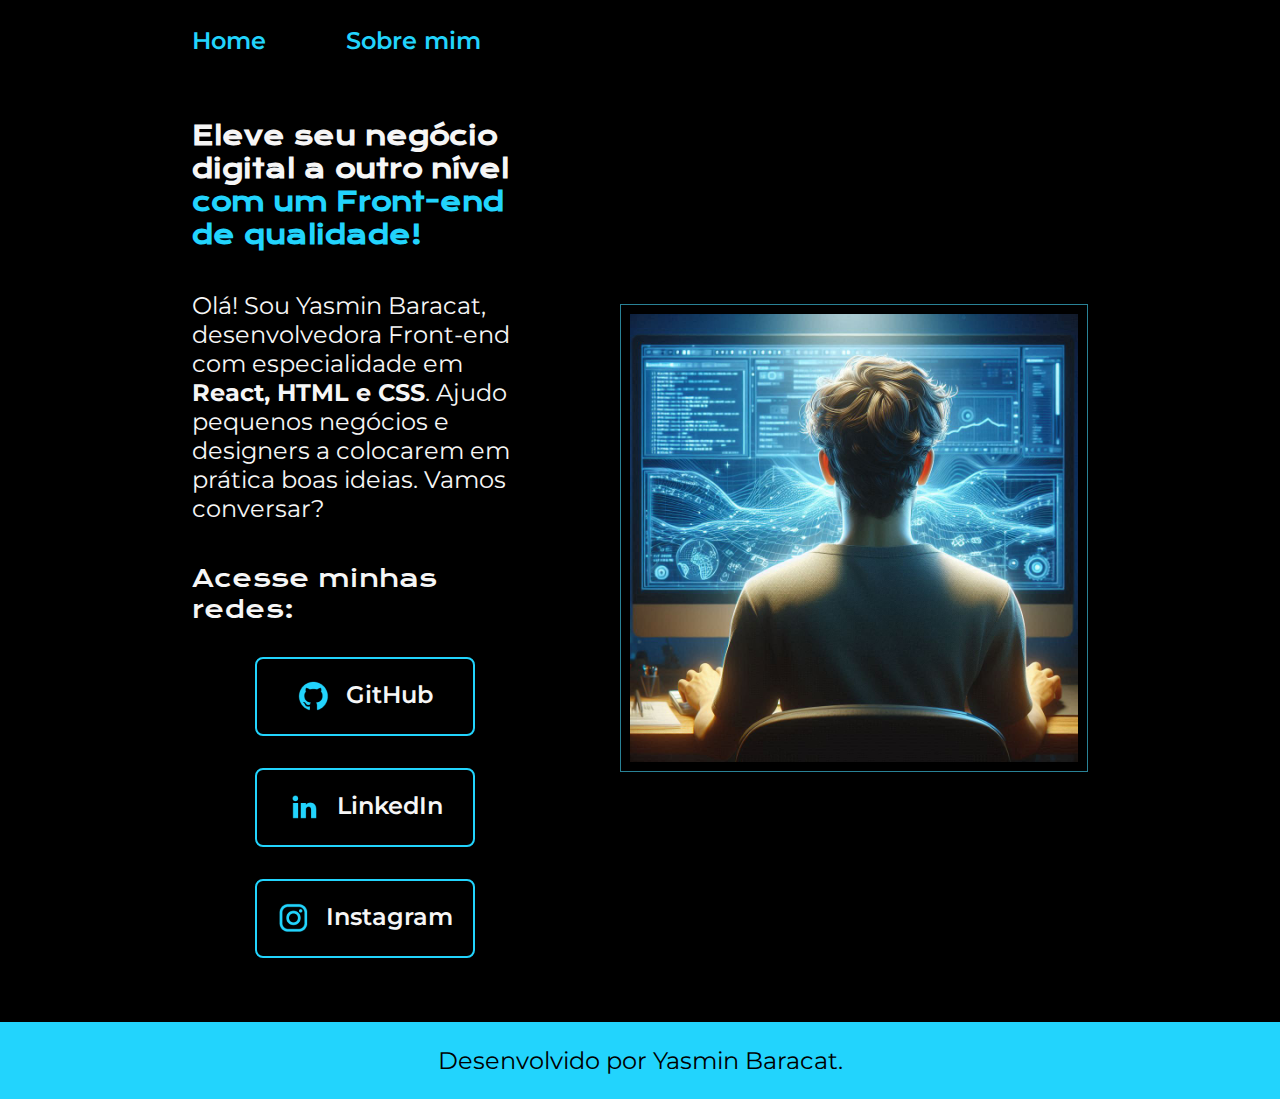
<file: index.html>
<!DOCTYPE html>
<html lang="pt-br">
<head>
    <meta charset="UTF-8">
    <meta http-equiv="X-UA-Compatible" content="IE-Edge">
    <meta name="viewport" content="width=device-width, initial-scale=1.0">
    <title>Home</title>
    <link rel="stylesheet" href="./estilos/style.css">
</head>
<body>
    <header class="cabecalho">
        <nav class="cabecalho__menu">
            <a class="cabecalho__menu__link" href="index.html">Home</a>
            <a class="cabecalho__menu__link" href="about.html">Sobre mim</a>
        </nav>
    </header>
    <main class="apresentacao">
        <section class="apresentacao__conteudo">
            <h1 class="apresentacao__conteudo__titulo">Eleve seu negócio digital a outro nível <strong class="titulo-destaque">com um Front-end de qualidade!</strong></h1>
            <p class="apresentacao__conteudo__paragrafo">Olá! Sou Yasmin Baracat, desenvolvedora Front-end com especialidade em <strong class="paragrafo-destaque">React, HTML e CSS</strong>. Ajudo pequenos negócios e designers a colocarem em prática boas ideias. Vamos conversar?</p>
            <div class="apresentacao__conteudo__links">
                <h2 class="apresentacao__conteudo__links__subtitulo">Acesse minhas redes:</h2>
                <a class="apresentacao__links__navegacao" href="https://github.com/yasminbaracat">
                    <img src="./asset/github.png" alt="icone do GitHub">
                    GitHub
                </a>
                <a class="apresentacao__links__navegacao" href="https://linkedin.com/in/yasminbaracat">
                    <img src="./asset/linkedin.png" alt="icone do LinkedIn">
                    LinkedIn
                </a>
                <a class="apresentacao__links__navegacao" href="https://instagram.com/yasmingjb">
                    <img src="./asset/instagram.png" alt="icone do Instagram">
                    Instagram
                </a>
            </div>
        </section>
        <img class="apresentacao__imagem" src="./asset/_b6aa8dbb-d6dd-4066-874c-3a4c1da50ddf.jpeg" alt="Foto da Joana Santos programando">
    </main>
    <footer class="rodape">
        <p>Desenvolvido por Yasmin Baracat.</p>
    </footer>
</body>
</html>
</file>
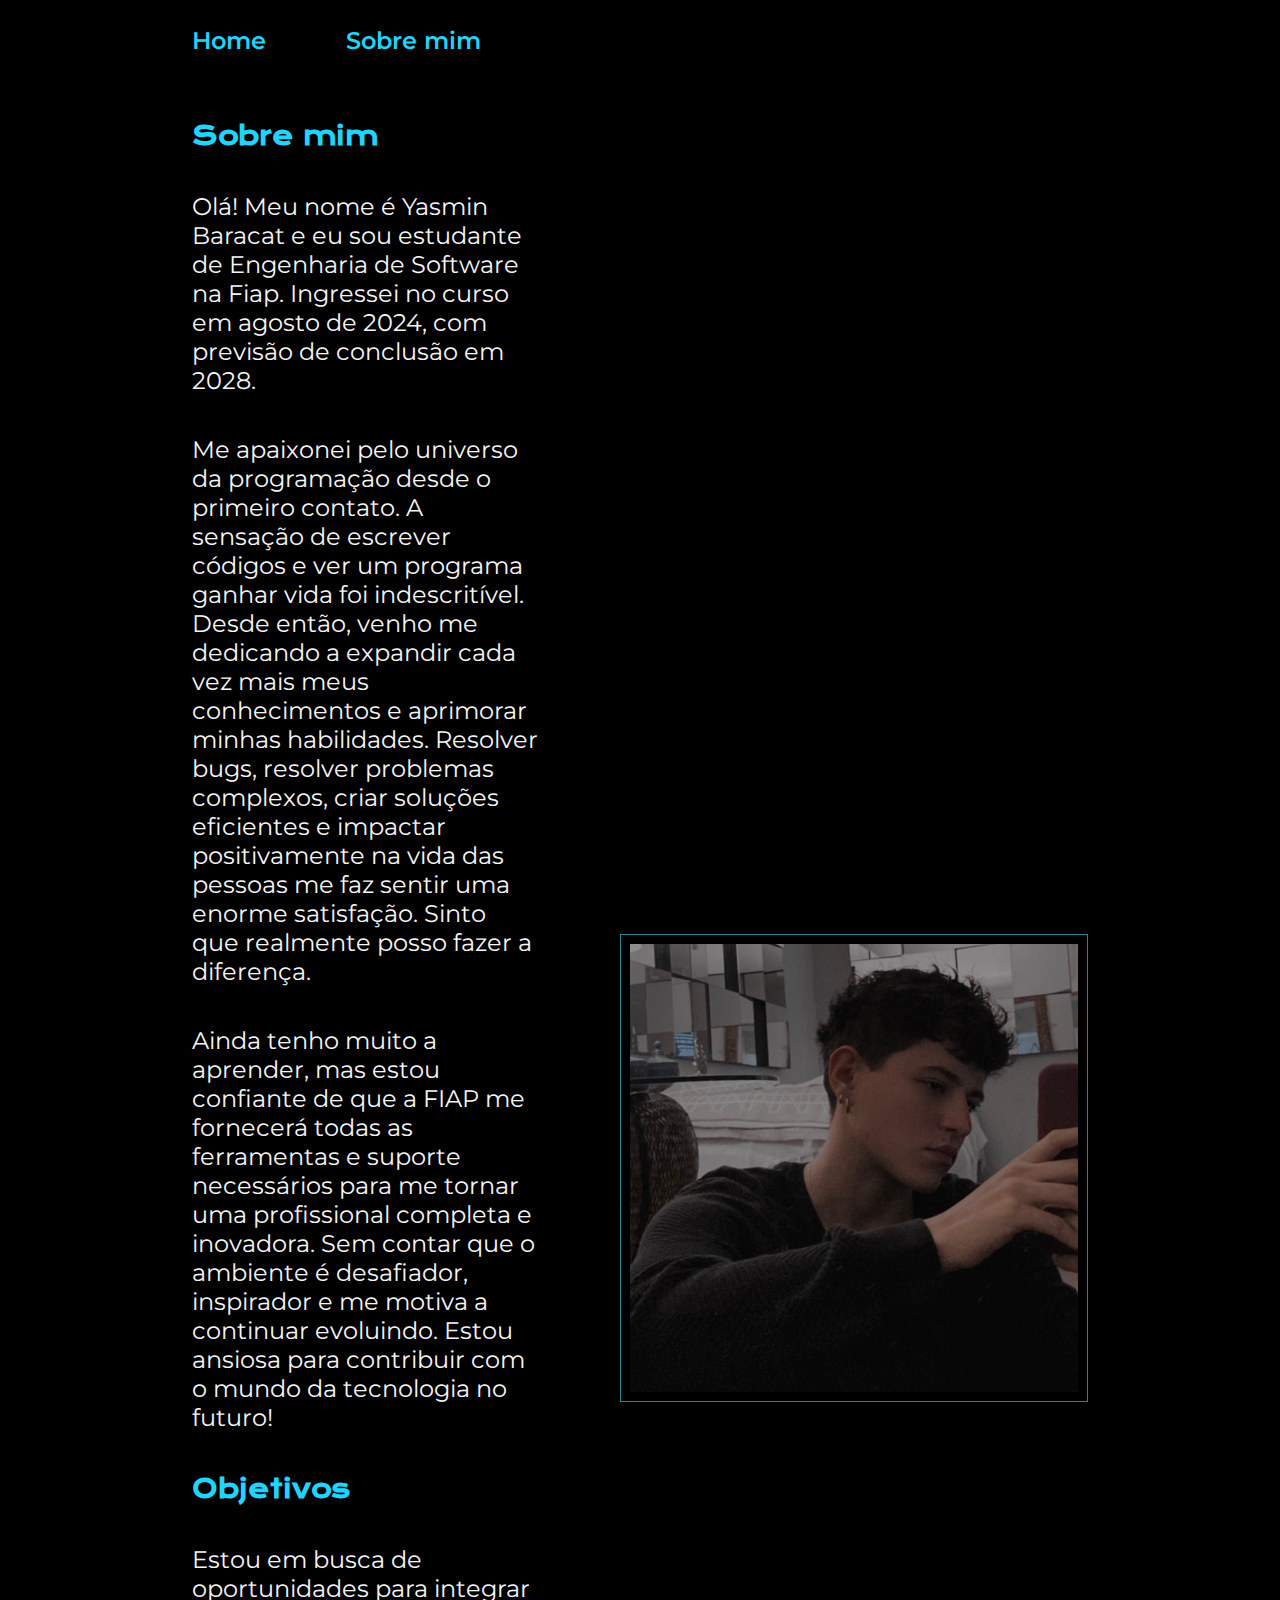
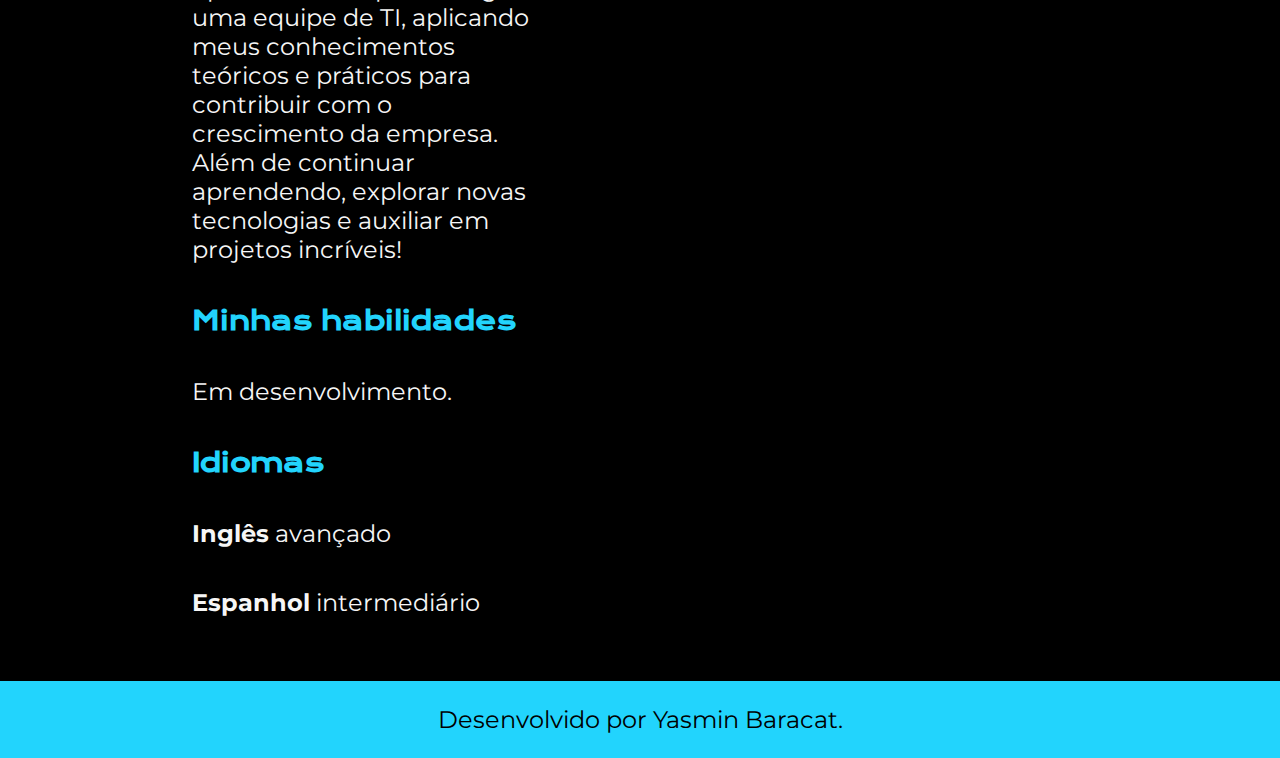
<file: about.html>
<!DOCTYPE html>
<html lang="pt-br">
<head>
    <meta charset="UTF-8">
    <meta http-equiv="X-UA-Compatible" content="IE-Edge"> 
    <meta name="viewport" content="width=device-width, initial-scale=1.0">
    <title>Sobre mim</title>
    <link rel="stylesheet" href="./estilos/style.css">
</head>
<body>
    <header class="cabecalho">
        <nav class="cabecalho__menu">
            <a class="cabecalho__menu__link" href="index.html">Home</a>
            <a class="cabecalho__menu__link" href="about.html">Sobre mim</a>
        </nav>
    </header>
    <main class="apresentacao">
        <section class="apresentacao__conteudo">
            <h1 class="apresentacao__conteudo__titulo"><strong class="titulo-destaque">Sobre mim</strong></h1>
            <p class="apresentacao__conteudo__paragrafo">Olá! Meu nome é Yasmin Baracat e eu sou estudante de Engenharia de Software na Fiap. Ingressei no curso em agosto de 2024, com previsão de conclusão em 2028.</p>
            <p class="apresentacao__conteudo__paragrafo">Me apaixonei pelo universo da programação desde o primeiro contato. A sensação de escrever códigos e ver um programa ganhar vida foi indescritível. Desde então, venho me dedicando a expandir cada vez mais meus conhecimentos e aprimorar minhas habilidades. Resolver bugs, resolver problemas complexos, criar soluções eficientes e impactar positivamente na vida das pessoas me faz sentir uma enorme satisfação. Sinto que realmente posso fazer a diferença.</p>
            <p class="apresentacao__conteudo__paragrafo">Ainda tenho muito a aprender, mas estou confiante de que a FIAP me fornecerá todas as ferramentas e suporte necessários para me tornar uma profissional completa e inovadora. Sem contar que o ambiente é desafiador, inspirador e me motiva a continuar evoluindo. Estou ansiosa para contribuir com o mundo da tecnologia no futuro!</p>
            <h2 class="apresentacao__conteudo__subtitulo">Objetivos</h2>
            <p class="apresentacao__conteudo__paragrafo">Estou em busca de oportunidades para integrar uma equipe de TI, aplicando meus conhecimentos teóricos e práticos para contribuir com o crescimento da empresa. Além de continuar aprendendo, explorar novas tecnologias e auxiliar em projetos incríveis!</p>
            <h3 class="apresentacao__conteudo__subtitulo">Minhas habilidades</h3>
            <p class="apresentacao__conteudo__paragrafo">Em desenvolvimento.</p>
            <h4 class="apresentacao__conteudo__subtitulo">Idiomas</h4>
            <p class="apresentacao__conteudo__paragrafo"><strong>Inglês</strong> avançado</p>
            <p class="apresentacao__conteudo__paragrafo"><strong>Espanhol</strong> intermediário</p>
        </section>
        <img class="apresentacao__imagem" src="./asset/Imagem do WhatsApp de 2024-08-24 à(s) 18.31.24_7af94c07.jpg" alt="Foto de Yasmin Baracat">
    </main>
    <footer class="rodape">
        <p>Desenvolvido por Yasmin Baracat.</p>
    </footer>
</body>
</html>
</file>
<file: estilos/style.css>
@import url('https://fonts.googleapis.com/css2?family=Krona+One&display=swap');
@import url('https://fonts.googleapis.com/css2?family=Krona+One&family=Montserrat:ital,wght@0,100..900;1,100..900&display=swap');
@import url('https://fonts.googleapis.com/css2?family=Montserrat:ital,wght@0,600;1,600&display=swap');

:root {
    --cor-um: #000000;
    --cor-dois: #F6F6F6;
    --cor-tres: #22D4FD;
    --cor-quatro: #22d5fdd0;
    --cor-cinco: #ff0000;
    --cor-seis: #272727;

    --fonte-primária: 'Krona One', sans-serif;
    --fonte-secundaria: 'Montserrat', sans-serif;
}

* {
    margin: 0;
    padding: 0;
}

body {
background-color: var(--cor-um);
color: var(--cor-dois);
box-sizing: border-box;
}

.cabecalho {
    padding: 2% 0% 0% 15%;
}

.cabecalho__menu {
    display: flex;
    gap: 80px;
}

.cabecalho__menu__link {
    font-family: var(--fonte-secundaria);
    font-weight: 600;
    font-size: 1.5rem;
    color: var(--cor-tres);
    text-decoration: none;
}

.cabecalho__menu__link:hover {
    color: var(--cor-quatro);
}

.apresentacao {
    padding: 5% 15%;
    display: flex;
    align-items: center;
    justify-content: space-between;
    gap: 82px;
}

.apresentacao__conteudo {
    width: 50%;
    display: flex;
    flex-direction: column;
    gap: 40px;

}

.apresentacao__conteudo__titulo {
    font-size: 1.6rem;
    font-family: var(--fonte-primária);
}

.titulo-destaque {
    color: var(--cor-tres);
}

.apresentacao__conteudo__paragrafo {
    font-size: 1.5rem;
    font-family: var(--fonte-secundaria);
}

.paragrafo-destaque:hover {
    color: var(--cor-cinco);
}

.apresentacao__conteudo__links {
    display: flex; 
    flex-direction: column;
    align-items: center;
    gap: 32px;
    justify-content: space-between;
 }

 .apresentacao__conteudo__links__subtitulo {
    font-family: var(--fonte-primária);
    font-weight: 400;
    font-size: 1.5rem;
}

.apresentacao__links__navegacao {
    display: flex;
    justify-content: center;
    gap: 16px;
    border: 2px solid var(--cor-tres);
    width: 50%;
    text-align: center;
    border-radius: 8px;
    font-size: 1.5rem;
    padding: 21.5px;
    text-decoration: none;
    color: var(--cor-dois);
    font-family: var(--fonte-secundaria);
    font-weight: 600;
}

.apresentacao__conteudo__subtitulo {
    font-size: 1.6rem;
    font-family: var(--fonte-primária);
    color: var(--cor-tres);
}

.apresentacao__conteudo__links__link:hover {
    background-color: var(--cor-seis);
    color: var(--cor-tres);
}

.apresentacao__imagem {
    width: 50%;
    border: 1px solid #298296;
    padding: 1%
}

.rodape {
    color: var(--cor-um);
    background-color: var(--cor-tres);
    padding: 24px;
    text-align: center;
    font-family: var(--fonte-secundaria);
    font-size: 1.5rem;
    font-weight: 400;
}

@media (max-width: 1100px) {
    .cabecalho {
        padding: 5%;
    }

    .cabecalho__menu {
        justify-content: center;
    }

    .apresentacao {
        flex-direction: column-reverse;
        padding: 5%;
    }

    .apresentacao__conteudo {
        width: auto;
    }
}
</file>
